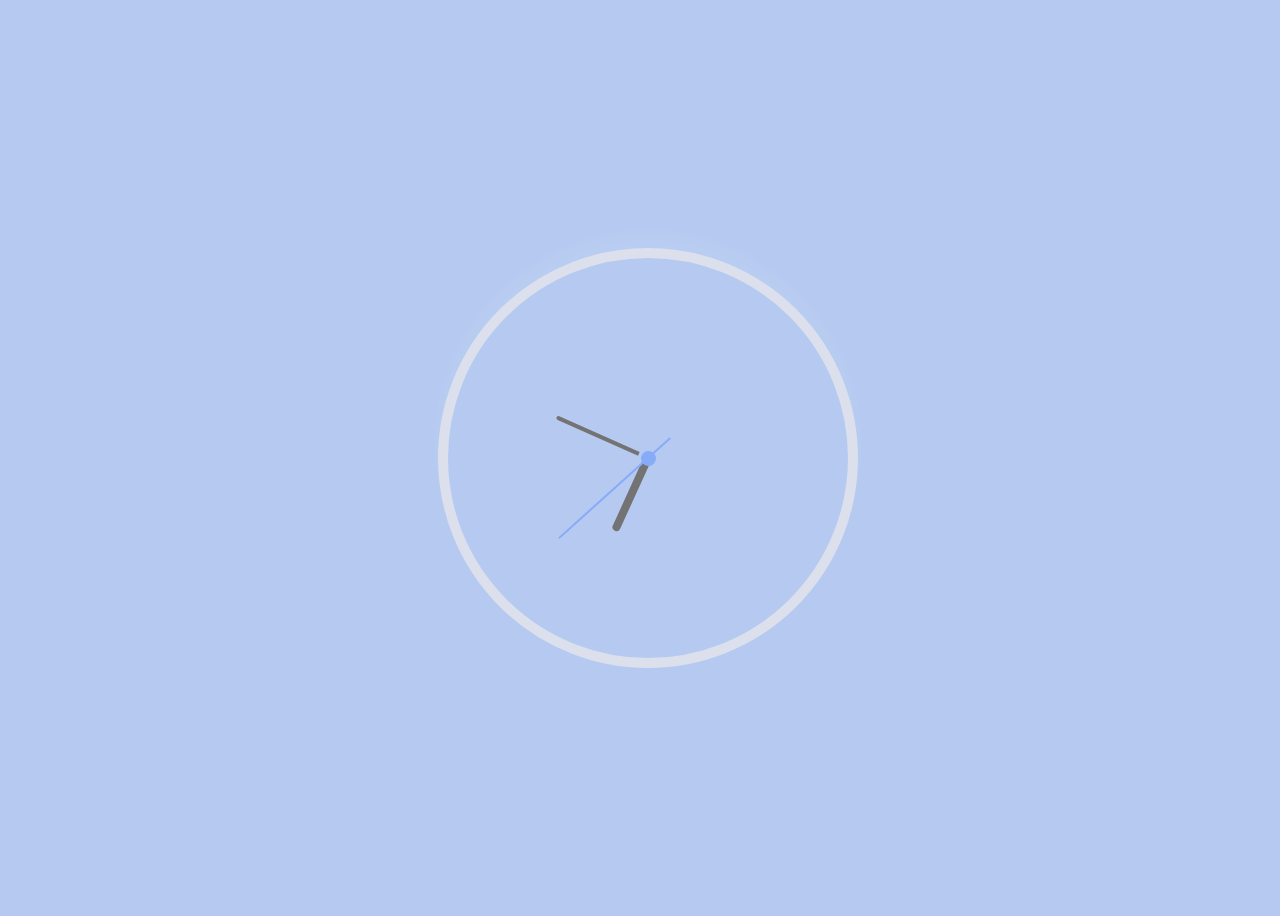
<file: analog_clock/index.html>
<html lang="en">

<head>
  <meta charset="UTF-8" />
  <meta http-equiv="X-UA-Compatible" content="IE=edge" />
  <meta name="viewport" content="width=device-width, initial-scale=1.0" />
  <link rel="stylesheet" href="style.css" />
  <title>C9 - Analog Clock</title>
</head>

<body>

  <div class="container">  
    <div class="hour">
      <div class ="hr" id="hr"></div>
   </div>
   <div class="min">
      <div class="mn" id="mn" ></div>
   </div>
   <div class="sec">
       <div class="sc" id="sc"></div>
   </div>
  </div>

  <script src="script.js"></script>
</body>
</html>
</file>
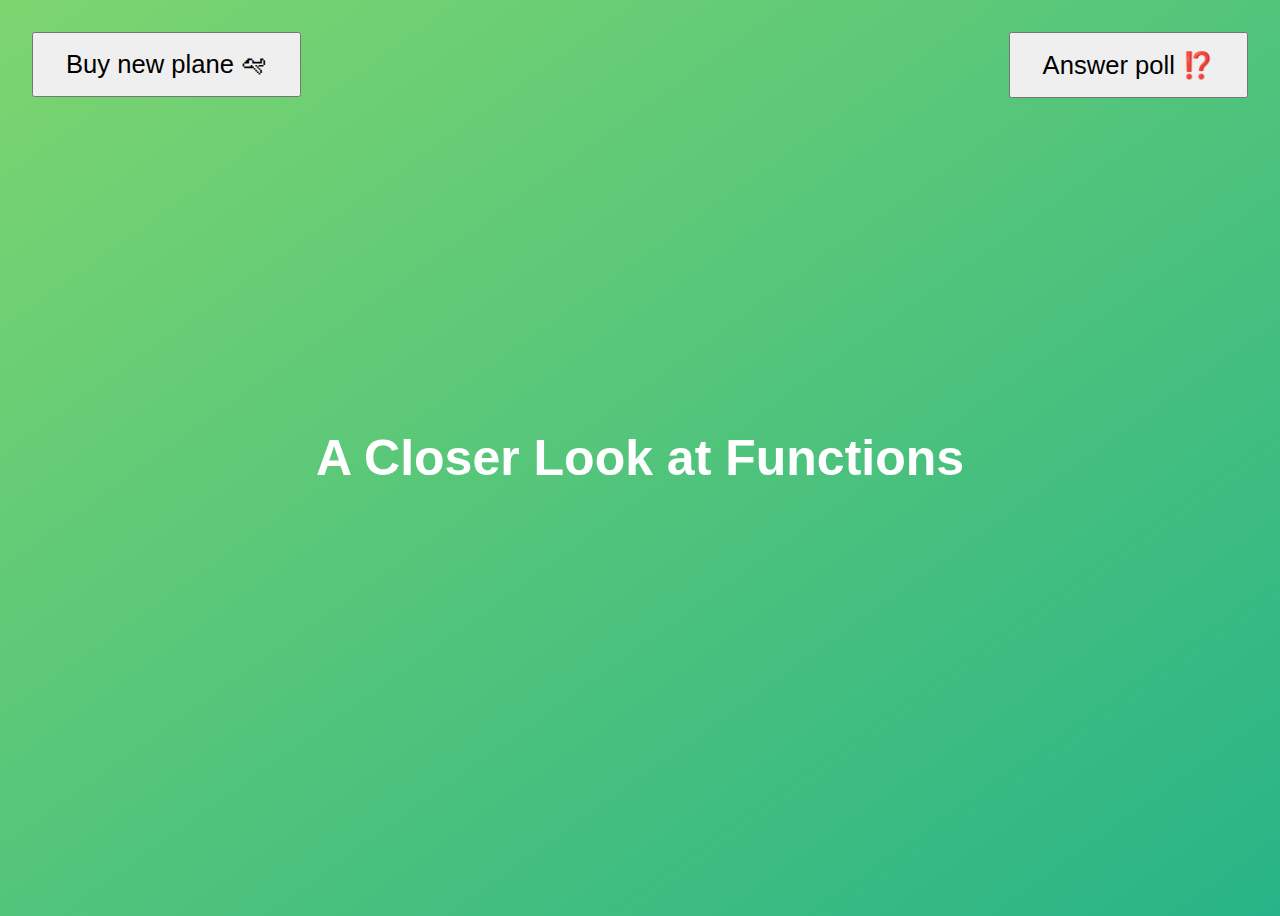
<file: challenge10_01/index.html>
<!DOCTYPE html>
<html lang="en">
  <head>
    <meta charset="UTF-8" />
    <meta name="viewport" content="width=device-width, initial-scale=1.0" />
    <meta http-equiv="X-UA-Compatible" content="ie=edge" />
    <title>A Closer Look at Functions</title>
    <style>
      body {
        height: 100vh;
        display: flex;
        align-items: center;
        background: linear-gradient(to top left, #28b487, #7dd56f);
      }
      h1 {
        font-family: sans-serif;
        font-size: 50px;
        line-height: 1.3;
        width: 100%;
        padding: 30px;
        text-align: center;
        color: white;
      }
      .buy,
      .poll {
        font-size: 1.6rem;
        padding: 1rem 2rem;
        position: absolute;
        top: 2rem;
      }
      .buy {
        left: 2rem;
      }
      .poll {
        right: 2rem;
      }
    </style>
  </head>
  <body>
    <h1>A Closer Look at Functions</h1>
    <button class="buy">Buy new plane 🛩</button>
    <button class="poll">Answer poll ⁉️</button>
    <script src="script.js"></script>
  </body>
</html>
</file>
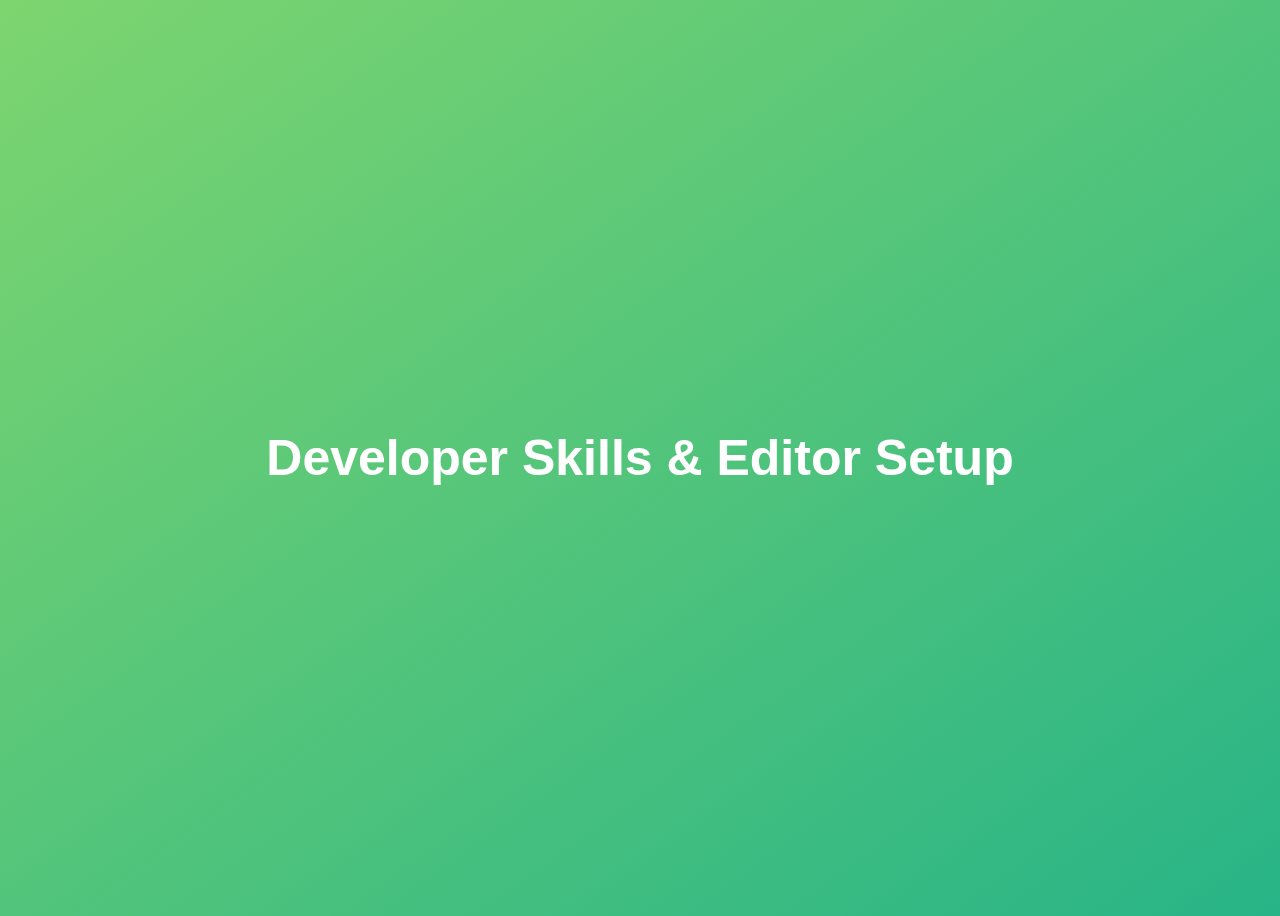
<file: challenge5_01/index.html>
<!DOCTYPE html>
<html lang="en">
  <head>
    <meta charset="UTF-8" />
    <meta name="viewport" content="width=device-width, initial-scale=1.0" />
    <meta http-equiv="X-UA-Compatible" content="ie=edge" />
    <title>Developer Skills & Editor Setup</title>
    <style>
      body {
        height: 100vh;
        display: flex;
        align-items: center;
        background: linear-gradient(to top left, #28b487, #7dd56f);
      }
      h1 {
        font-family: sans-serif;
        font-size: 50px;
        line-height: 1.3;
        width: 100%;
        padding: 30px;
        text-align: center;
        color: white;
      }
    </style>
  </head>
  <body>
    <h1>Developer Skills & Editor Setup</h1>
    <script src="script.js"></script>
  </body>
</html>
</file>
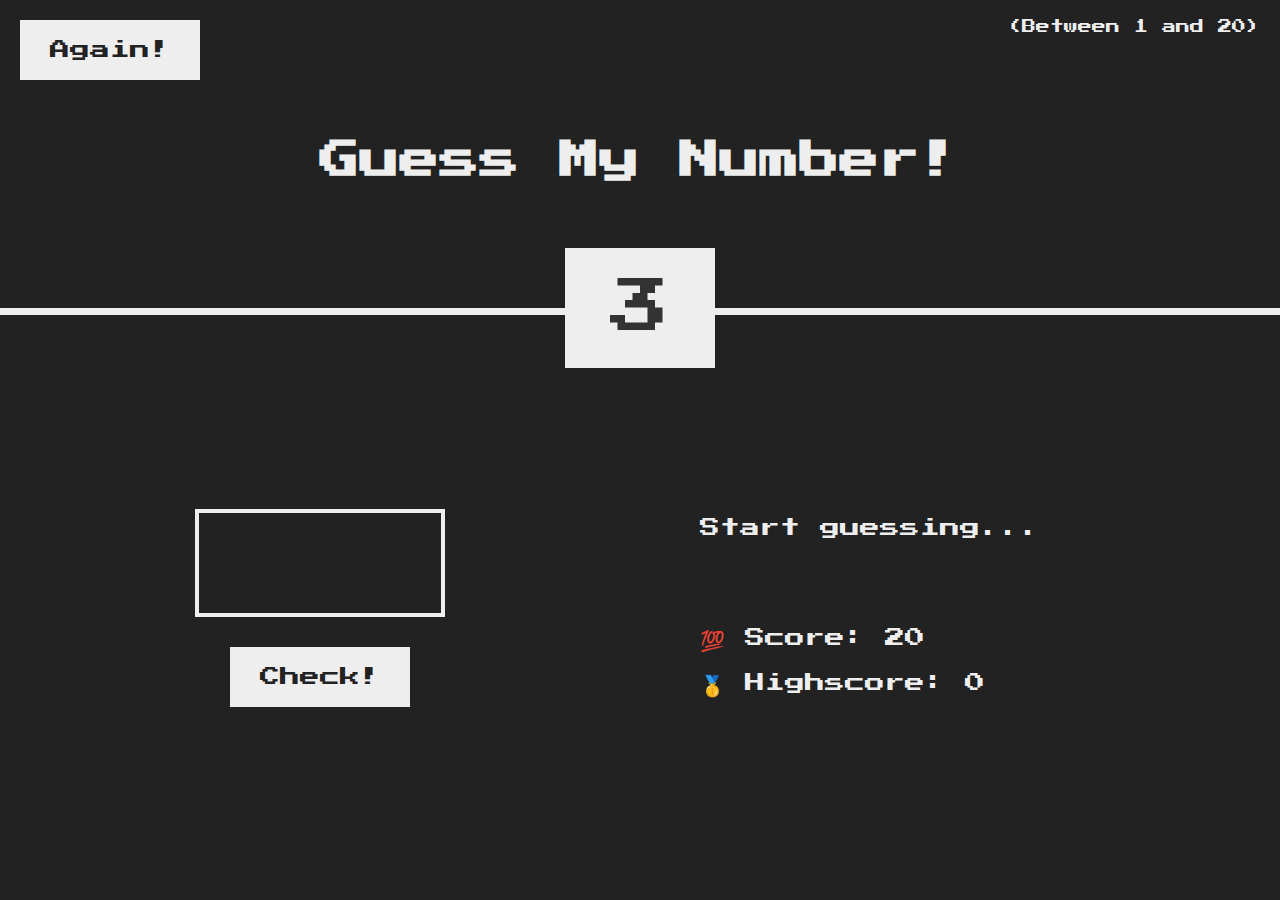
<file: challenge7_01/index.html>
<!DOCTYPE html>
<html lang="en">
  <head>
    <meta charset="UTF-8" />
    <meta name="viewport" content="width=device-width, initial-scale=1.0" />
    <meta http-equiv="X-UA-Compatible" content="ie=edge" />
    <link rel="stylesheet" href="style.css" />
    <title>Guess My Number!</title>
  </head>

  <body>

    <header>
      <h1>Guess My Number!</h1>
      <p class="between">(Between 1 and 20)</p>
      <button class="btn again">Again!</button>
      <div class="number">?</div>
    </header>

    <main>
      <section class="left">
        <input type="number" class="guess" />
        <button class="btn check">Check!</button>
      </section>

      <section class="right">
        <p class="message">Start guessing...</p>
        <p class="label-score">💯 Score: <span class="score">20</span></p>
        <p class="label-highscore">
          🥇 Highscore: <span class="highscore">0</span>
        </p>
      </section>
      
    </main>

    <script src="script.js"></script>
  </body>
</html>
</file>
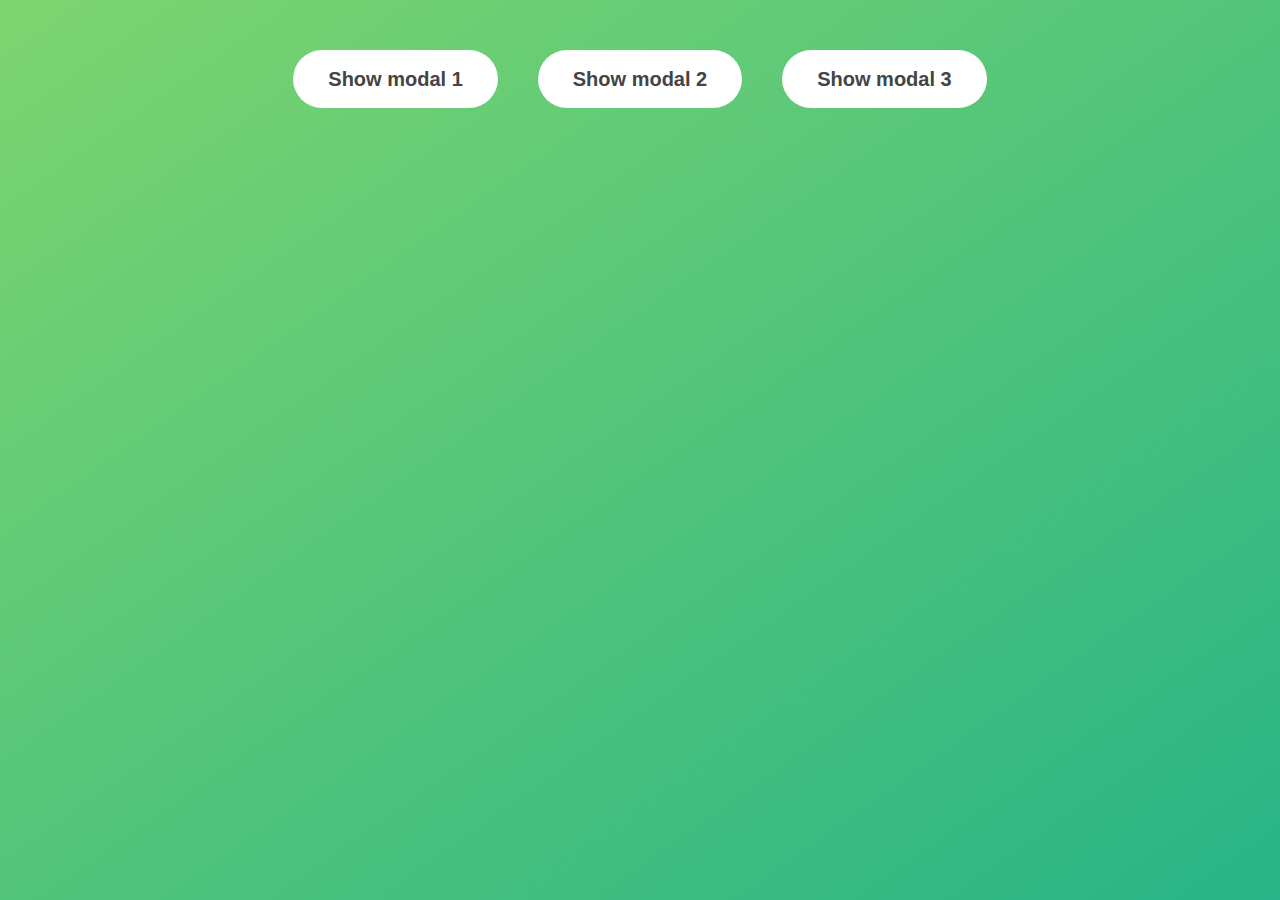
<file: challenge7_02/index.html>
<!DOCTYPE html>
<html lang="en">
  <head>
    <meta charset="UTF-8" />
    <meta name="viewport" content="width=device-width, initial-scale=1.0" />
    <meta http-equiv="X-UA-Compatible" content="ie=edge" />
    <link rel="stylesheet" href="style.css" />
    <title>Modal window</title>
  </head>
  <body>
    <button class="show-modal">Show modal 1</button>
    <button class="show-modal">Show modal 2</button>
    <button class="show-modal">Show modal 3</button>

    <div class="modal hidden">
      <button class="close-modal">&times;</button>
      <h1>I'm a modal window 😍</h1>
      <p>
        Lorem ipsum dolor sit amet, consectetur adipisicing elit, sed do eiusmod
        tempor incididunt ut labore et dolore magna aliqua. Ut enim ad minim
        veniam, quis nostrud exercitation ullamco laboris nisi ut aliquip ex ea
        commodo consequat. Duis aute irure dolor in reprehenderit in voluptate
        velit esse cillum dolore eu fugiat nulla pariatur. Excepteur sint
        occaecat cupidatat non proident, sunt in culpa qui officia deserunt
        mollit anim id est laborum.
      </p>
    </div>
    <div class="overlay hidden"></div>

    <script src="script.js"></script>
  </body>
</html>
</file>
<file: analog_clock/style.css>
/* importam font-uri ca sa arate mai fancy */
@import url("https://fonts.googleapis.com/css2?family=Montserrat:wght@300;400;500;600&display=swap");
@import url("https://fonts.googleapis.com/css2?family=EB+Garamond:ital,wght@0,400;0,500;0,600;1,400;1,500;1,600&display=swap");

/* da, in CSS putem avea variable */
/* gasesti aici documentatia: 
https://developer.mozilla.org/en-US/docs/Web/CSS/Using_CSS_custom_properties
 */
/* :root {

  --body-color: #2c2d2a;
  /* --seconds-hand-color: #e86357; */
  /* --savanna-bg: #e9bf8b; */
  /* --beach-bg: #e7dfcf; */
  /* --glacier-bg: #b6d6c8; */
  /* --body-font: "Montserrat", sans-serif; */
 */

*{
  margin: 0;
  padding: 0;
  box-sizing: border-box;
}

body {
  /* font-family: var(--body-font); */
  background-color: #b6caf1;
  display: flex;
  justify-content: center;
  align-items: center;
  flex-direction: column;
  width: 100%;
  height: 100vh;
  /* color: var(--body-color); */
}


/*------  create a circular circle  ---------*/
.container {
  max-width: 1100px;
  max-height: 680px;
  width: 400px;
  height: 400px;
  display: flex;
  justify-content: center;
  align-items: center;
  /* flex-direction: column; */
  background: url("https://dev-to-uploads.s3.amazonaws.com/uploads/articles/245bbqo72lenq5flx0r8.png");
  background-size: cover;
  border: 10px solid #dbe0ec;
  border-radius: 50%;
  box-shadow: 0 -15px 15px rgba(255, 255, 255, 0.05);
  /* scroll-behavior: smooth; */
}


/* Now I have created a circular point in the middle */
.container::before {
  content: "";
  position: absolute;
  width: 15px;
  height: 15px;
  background: #86abf9;
  border-radius: 50%;
  z-index: 10000;
}


/* three hands in this watch */
.container .hour,
.container .min,
.container .sec{
  position: absolute;
}

.container .hour, .hr{
  width: 160px;
  height: 160px;
}

.container .min, .mn{
  width: 200px;
  height: 200px;
}

.container .sec, .sc{
  width: 240px;
  height: 240px;
}

.hr, .mn, .sc{
  display: flex;
  justify-content: center;
  position: absolute;
  border-radius: 50%;
}

.hr:before{
  content: '';
  position: absolute;
  width: 8px;
  height: 80px;
  background: rgb(116, 115, 115);
  border-radius: 6px 6px 0 0;
  z-index: 10;
}

.mn:before{
  content: '';
  position: absolute;
  width: 4px;
  height: 90px;
  background: rgb(116, 115, 115);
  border-radius: 6px 6px 0 0;
  z-index: 11;
}

.sc:before{
  content: '';
  position: absolute;
  width: 2px;
  height: 150px;
  background: #86abf9;
  border-radius: 6px 6px 0 0;
  z-index: 12;
}
</file>
<file: challenge7_01/style.css>
@import url('https://fonts.googleapis.com/css?family=Press+Start+2P&display=swap');

* {
  margin: 0;
  padding: 0;
  box-sizing: inherit;
}

html {
  font-size: 62.5%;
  box-sizing: border-box;
}

body {
  font-family: 'Press Start 2P', sans-serif;
  color: #eee;
  background-color: #222;
  /* background-color: #60b347; */
}

/* LAYOUT */
header {
  position: relative;
  height: 35vh;
  border-bottom: 7px solid #eee;
}

main {
  height: 65vh;
  color: #eee;
  display: flex;
  align-items: center;
  justify-content: space-around;
}

.left {
  width: 52rem;
  display: flex;
  flex-direction: column;
  align-items: center;
}

.right {
  width: 52rem;
  font-size: 2rem;
}

/* ELEMENTS STYLE */
h1 {
  font-size: 4rem;
  text-align: center;
  position: absolute;
  width: 100%;
  top: 52%;
  left: 50%;
  transform: translate(-50%, -50%);
}

.number {
  background: #eee;
  color: #333;
  font-size: 6rem;
  width: 15rem;
  padding: 3rem 0rem;
  text-align: center;
  position: absolute;
  bottom: 0;
  left: 50%;
  transform: translate(-50%, 50%);
}

.between {
  font-size: 1.4rem;
  position: absolute;
  top: 2rem;
  right: 2rem;
}

.again {
  position: absolute;
  top: 2rem;
  left: 2rem;
}

.guess {
  background: none;
  border: 4px solid #eee;
  font-family: inherit;
  color: inherit;
  font-size: 5rem;
  padding: 2.5rem;
  width: 25rem;
  text-align: center;
  display: block;
  margin-bottom: 3rem;
}

.btn {
  border: none;
  background-color: #eee;
  color: #222;
  font-size: 2rem;
  font-family: inherit;
  padding: 2rem 3rem;
  cursor: pointer;
}

.btn:hover {
  background-color: #ccc;
}

.message {
  margin-bottom: 8rem;
  height: 3rem;
}

.label-score {
  margin-bottom: 2rem;
}
</file>
<file: challenge7_02/style.css>
* {
  margin: 0;
  padding: 0;
  box-sizing: inherit;
}

html {
  font-size: 62.5%;
  box-sizing: border-box;
}

body {
  font-family: sans-serif;
  color: #333;
  line-height: 1.5;
  height: 100vh;
  position: relative;
  display: flex;
  align-items: flex-start;
  justify-content: center;
  background: linear-gradient(to top left, #28b487, #7dd56f);
}

.show-modal {
  font-size: 2rem;
  font-weight: 600;
  padding: 1.75rem 3.5rem;
  margin: 5rem 2rem;
  border: none;
  background-color: #fff;
  color: #444;
  border-radius: 10rem;
  cursor: pointer;
}

.close-modal {
  position: absolute;
  top: 1.2rem;
  right: 2rem;
  font-size: 5rem;
  color: #333;
  cursor: pointer;
  border: none;
  background: none;
}

h1 {
  font-size: 2.5rem;
  margin-bottom: 2rem;
}

p {
  font-size: 1.8rem;
}

/* -------------------------- */
/* CLASSES TO MAKE MODAL WORK */
.hidden {
  display: none;
}

.modal {
  position: absolute;
  top: 50%;
  left: 50%;
  transform: translate(-50%, -50%);
  width: 70%;

  background-color: white;
  padding: 6rem;
  border-radius: 5px;
  box-shadow: 0 3rem 5rem rgba(0, 0, 0, 0.3);
  z-index: 10;
}

.overlay {
  position: absolute;
  top: 0;
  left: 0;
  width: 100%;
  height: 100%;
  background-color: rgba(0, 0, 0, 0.6);
  backdrop-filter: blur(3px);
  z-index: 5;
}
</file>
